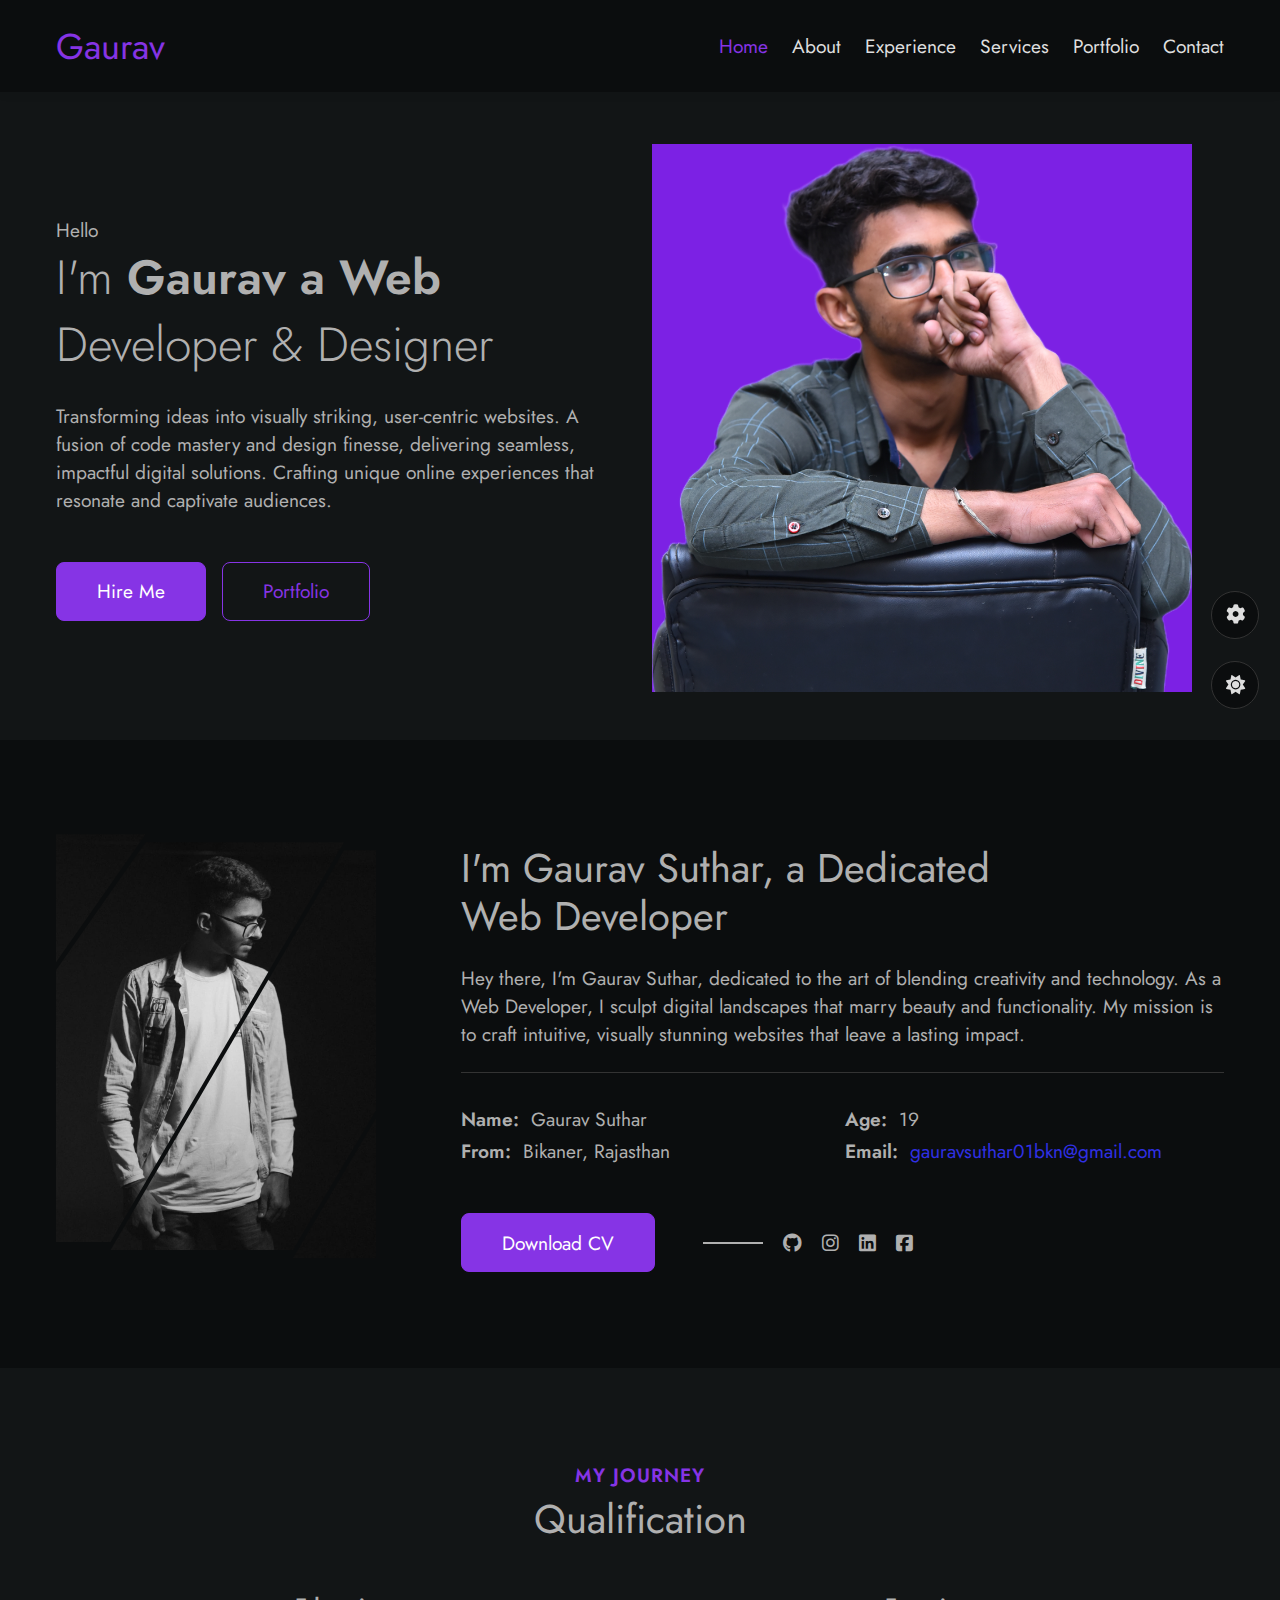
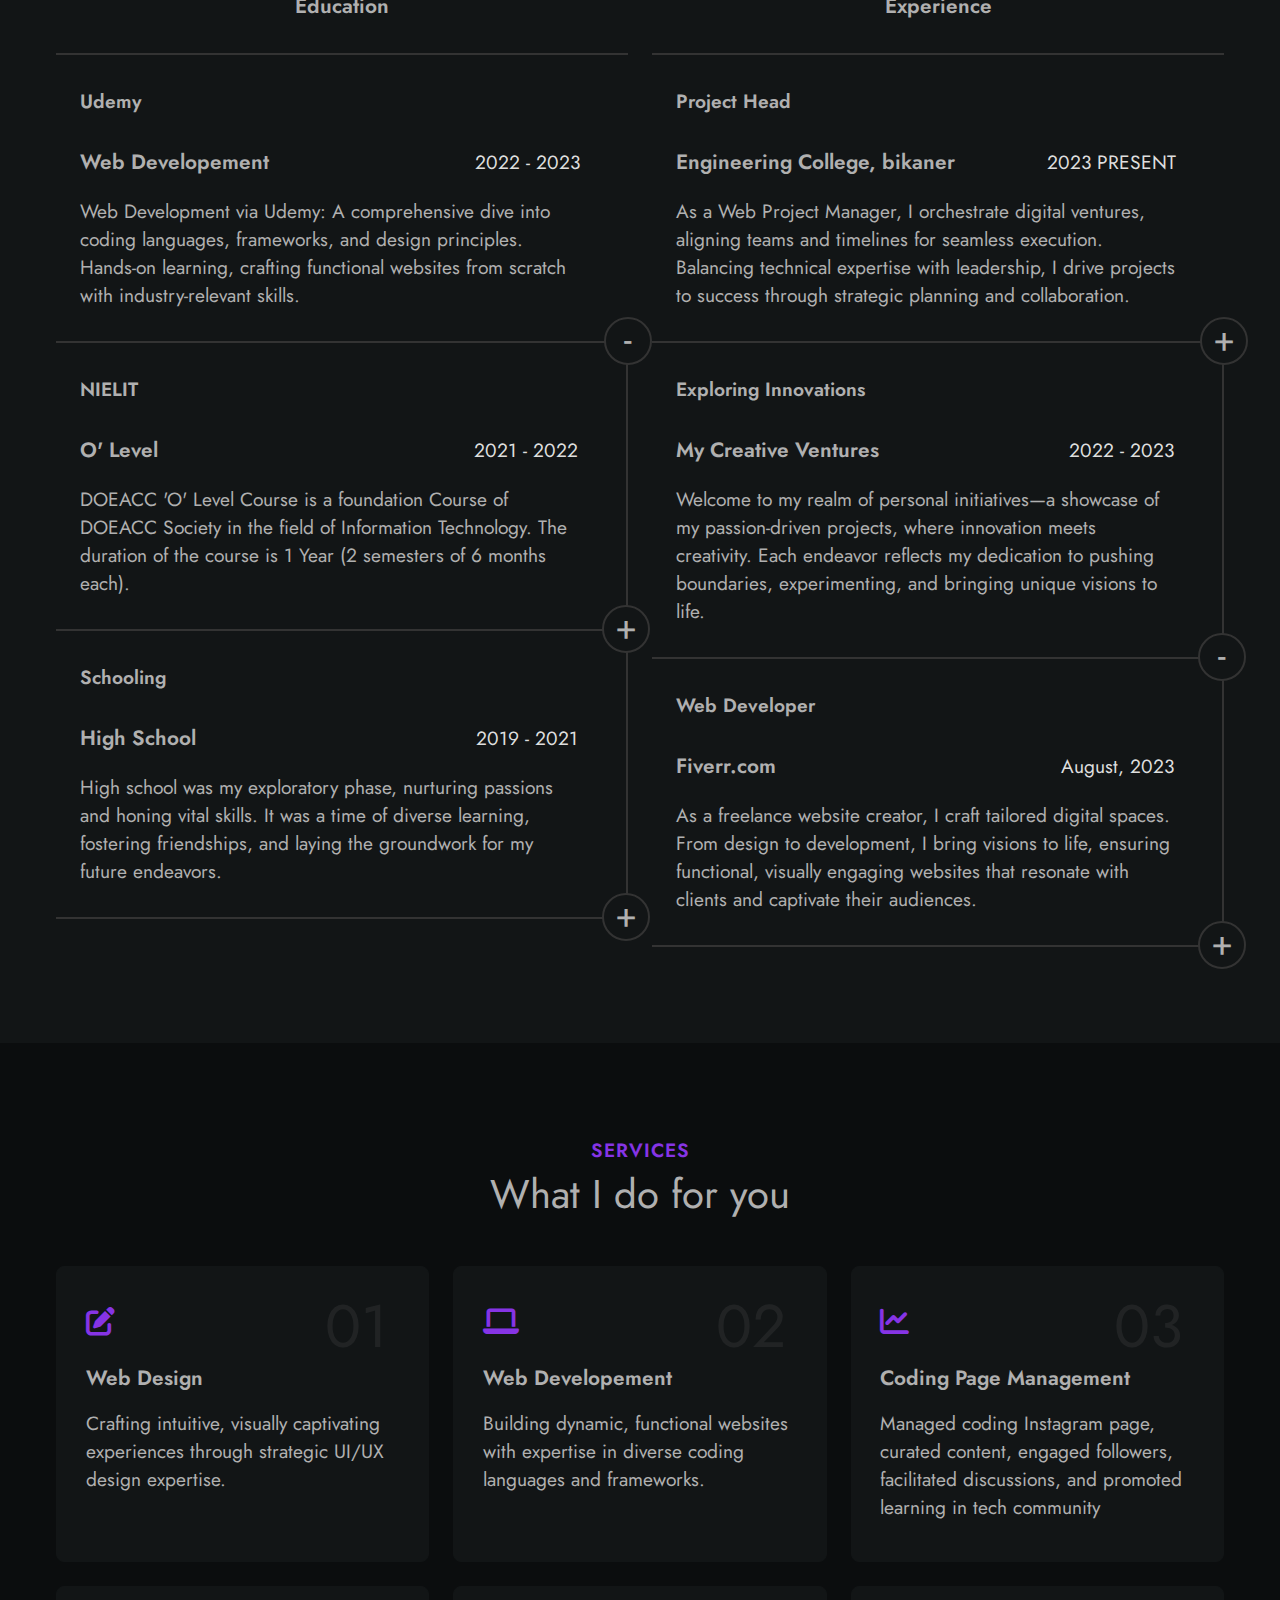
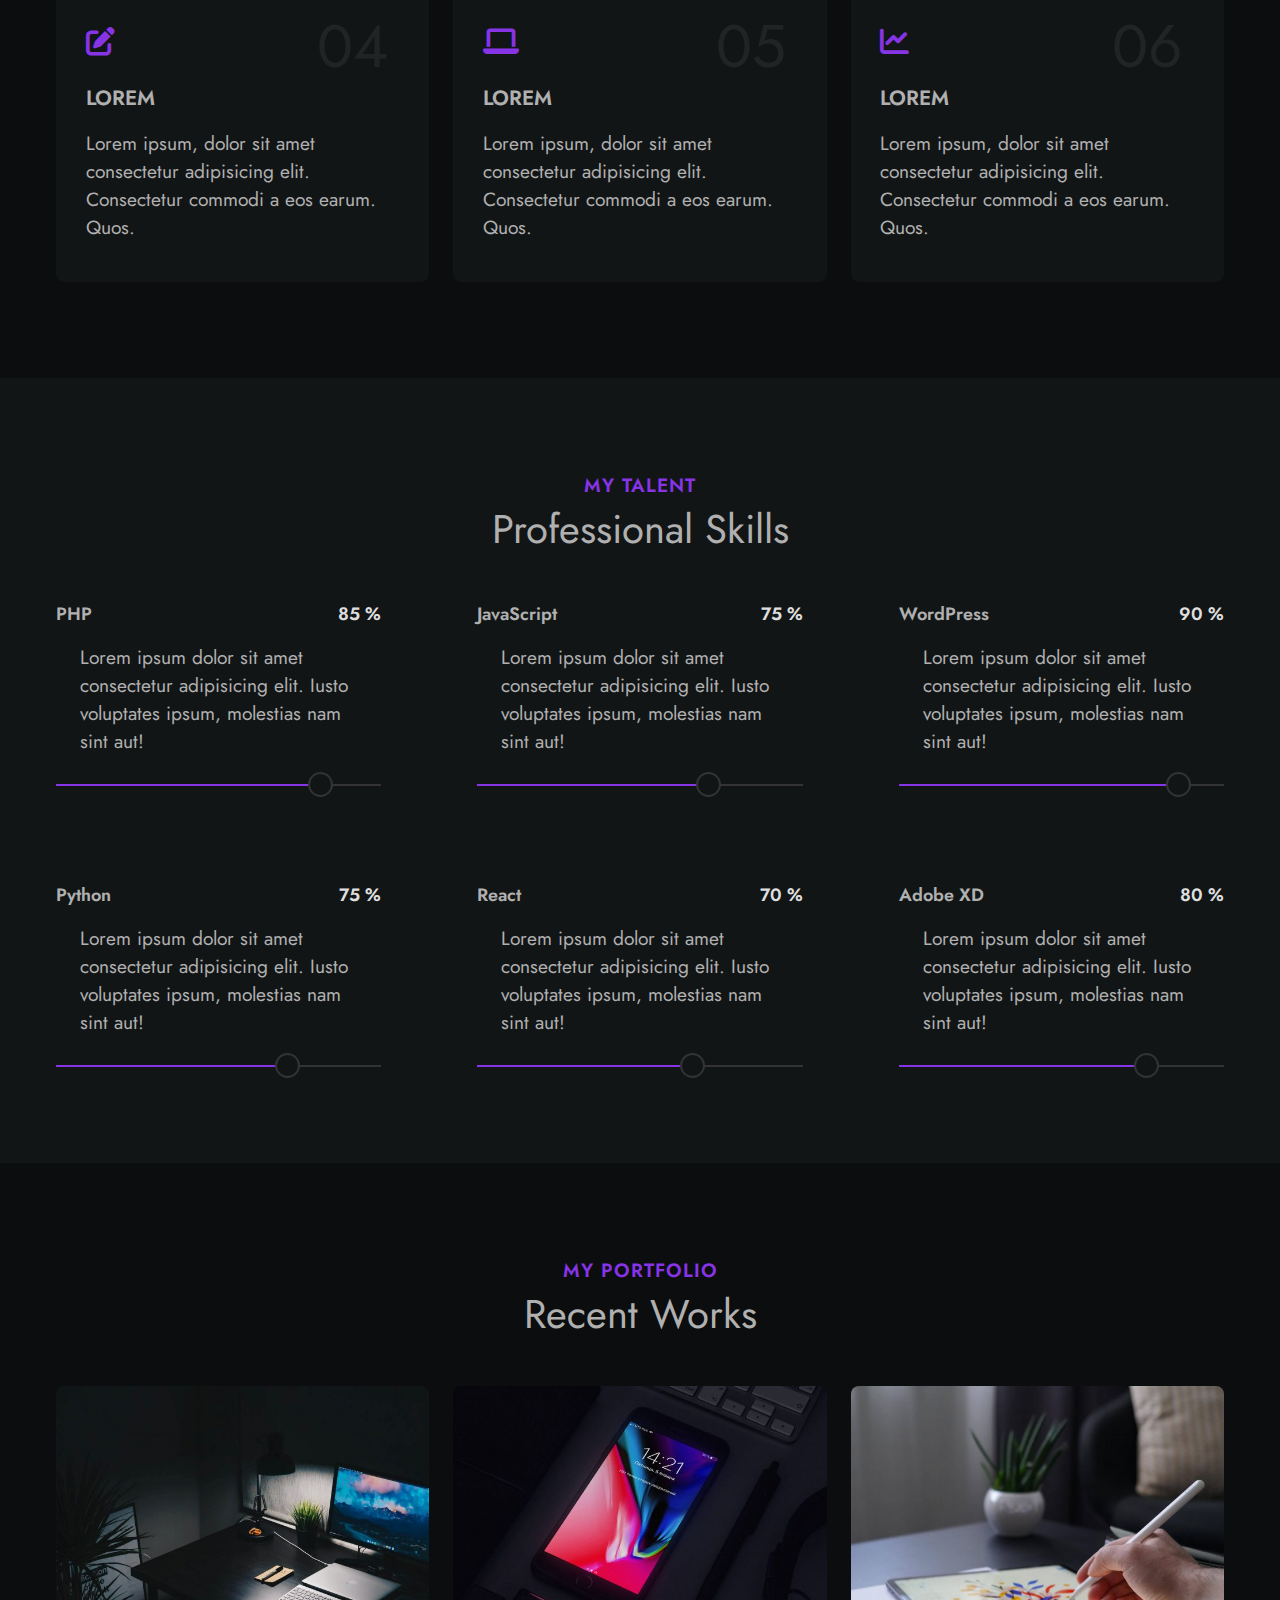
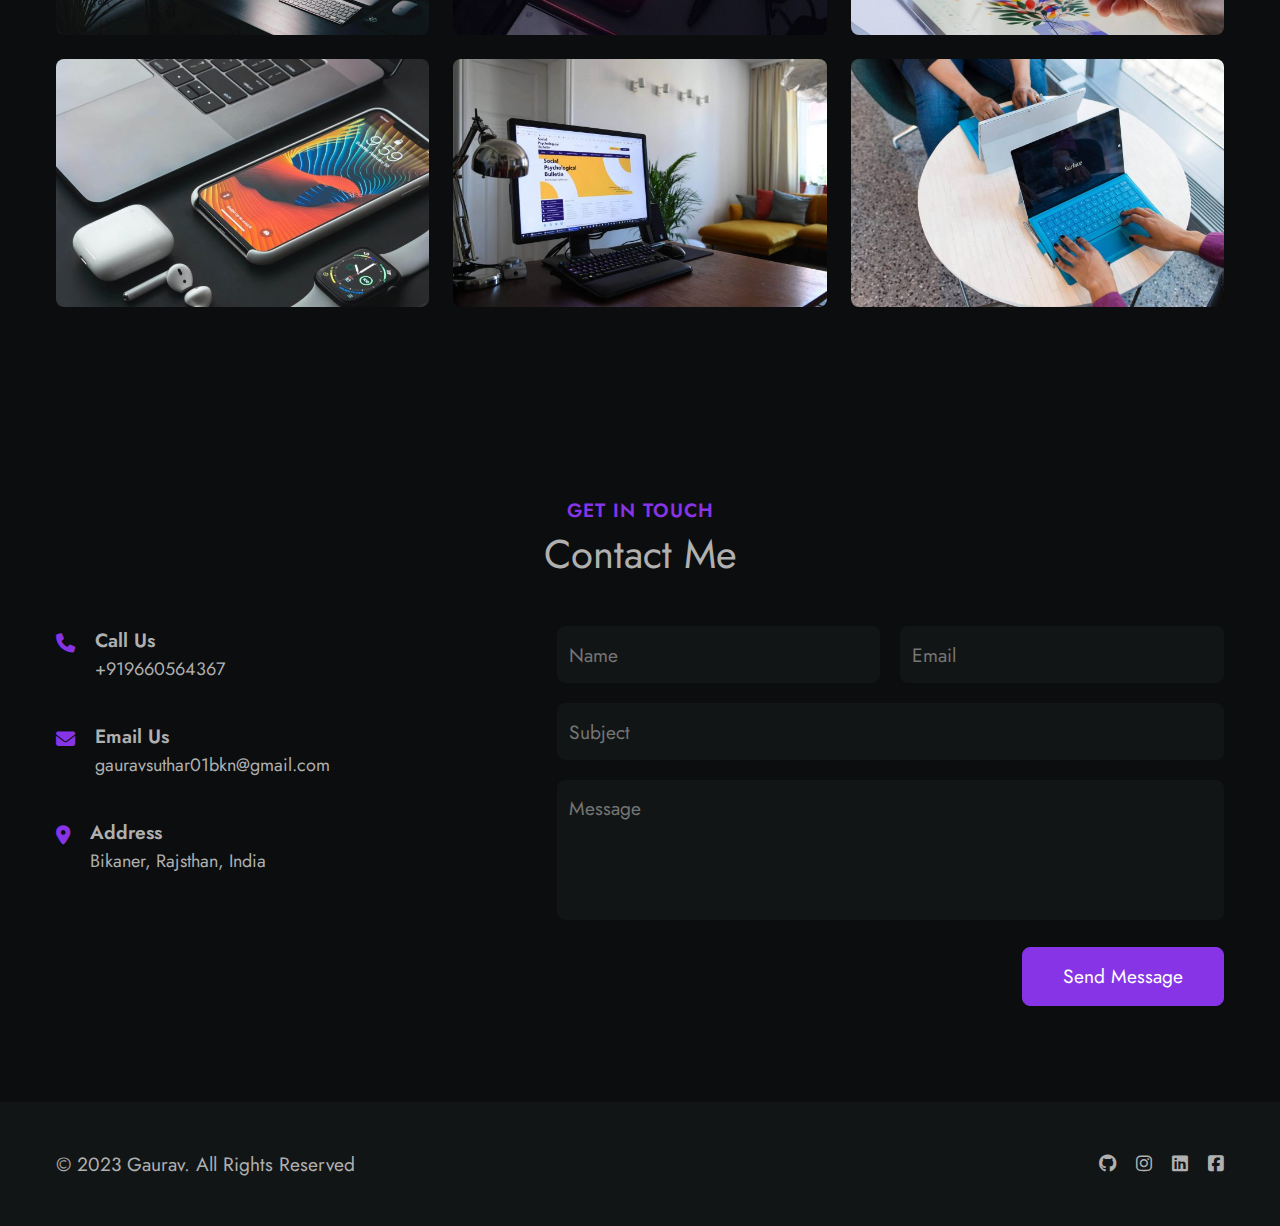
<file: index.html>
<!DOCTYPE html>
<html lang="en">

<head>
    <meta charset="UTF-8">
    <meta http-equiv="X-UA-Compatible" content="IE=edge">
    <meta name="viewport" content="width=device-width, initial-scale=1.0">
    <title>Portfolio</title>

    <!-- FONT AWESOME -->
    <link rel="stylesheet" href="https://cdnjs.cloudflare.com/ajax/libs/font-awesome/6.4.2/css/all.min.css">

    <!-- CSS  -->
    <link rel="stylesheet" href="home.css">
</head>

<body>
    <!-- STYLE SWITCHER -->
    <input type="radio" name="color" id="color-1">
    <input type="radio" name="color" id="color-2">
    <input type="radio" name="color" id="color-3">
    <input type="radio" name="color" id="color-4">
    <input type="radio" name="color" id="color-5">
    <input type="radio" name="color" id="color-6">
    <input type="radio" name="color" id="color-7">
    <input type="radio" name="color" id="color-8">
    <input type="radio" name="color" id="color-9">
    <input type="radio" name="color" id="color-10">
    <input type="checkbox" id="toggler">
    <input type="checkbox" id="day-night">


    <div class="style__switcher">
        <label for="toggler" class="style__switcher-toggler">
            <i class="fa-solid fa-gear fa-spin"></i>
        </label>

        <label for="day-night" class="style__switcher-theme">
            <i class="fa-solid fa-sun"></i>
            <i class="fa-solid fa-moon"></i>
        </label>

        <h3 class="style__switcher-title">Theme Color</h3>

        <div class="style__switcher-colors">
            <label for="color-1" class="color-1 color"></label>
            <label for="color-2" class="color-2 color"></label>
            <label for="color-3" class="color-3 color"></label>
            <label for="color-4" class="color-4 color"></label>
            <label for="color-5" class="color-5 color"></label>
            <label for="color-6" class="color-6 color"></label>
            <label for="color-7" class="color-7 color"></label>
            <label for="color-8" class="color-8 color"></label>
            <label for="color-9" class="color-9 color"></label>
            <label for="color-10" class="color-10 color"></label>
        </div>
    </div>

    <!-- HEADER  -->
    <div class="header">
        <nav class="nav container">
            <a href="index.html" class="nav__logo">Gaurav</a>

            <input type="checkbox" id="nav-toggler">

            <label for="nav-toggler" class="nav__toggle">
                <i class="fa-solid fa-bars"></i>
            </label>

            <ul class="nav__list">
                <li class="nav__item">
                    <a href="#home" class="nav__link active-link">Home</a>
                </li>

                <li class="nav__item">
                    <a href="#about" class="nav__link">About</a>
                </li>

                <li class="nav__item">
                    <a href="#qualification" class="nav__link">Experience</a>
                </li>

                <li class="nav__item">
                    <a href="#services" class="nav__link">Services</a>
                </li>

                <li class="nav__item">
                    <a href="#works" class="nav__link">Portfolio</a>
                </li>

                <li class="nav__item">
                    <a href="#contact" class="nav__link">Contact</a>
                </li>
            </ul>


        </nav>
    </div>


    <!-- MAIN  -->

    <main class="main">
        <!-- HOME  -->
        <section class="home" id="home">
            <div class="home__container container grid">
                <div class="home__content">
                    <span class="home__small">Hello</span>
                    <h1 class="home__title"> <span>I'm</span> Gaurav a Web <br/> <span>Developer & Designer</span></h1>

                    <p class="home__description">
                        Transforming ideas into visually striking, user-centric websites. A fusion of code mastery and design finesse, delivering seamless, impactful digital solutions. Crafting unique online experiences that resonate and captivate audiences.
                    </p>

                    <div class="home__btns">
                        <a href="#contact" class="btn">Hire Me</a>
                        <a href="#portfolio" class="btn btn--transparent">Portfolio</a>
                    </div>
                </div>

                <div class="home__img-wrapper">
                    <img src="./images/my5.png" alt="" class="home__img">
                </div>
            </div>
        </section>

        <!-- ABOUT  -->
        <section class="about section" id="about">
            <div class="about__container container grid">
                <div class="about__img-wrapper">
                    <img src="./images/about-img.jpg" alt="" class="about__img">
                    <img src="./images/about-img.jpg" alt="" class="about__img">
                    <img src="./images/about-img.jpg" alt="" class="about__img">
                    <img src="./images/about-img.jpg" alt="" class="about__img">
                </div>

                <div class="about__content" data-title="Services">
                    <h2 class="section__title">I'm Gaurav Suthar, a Dedicated<br/> Web Developer</h2>

                    <p class="about__description">Hey there, I'm Gaurav Suthar, dedicated to the art of blending creativity and technology. As a Web Developer, I sculpt digital landscapes that marry beauty and functionality. My mission is to craft intuitive, visually stunning websites that leave a lasting impact.</p>

                    <ul class="about__data grid">
                        <li class="data__item">
                            <h3 class="data__title">Name: </h3>
                            <span class="data__descrition">Gaurav Suthar</span>
                        </li>

                        <li class="data__item">
                            <h3 class="data__title">Age: </h3>
                            <span class="data__descrition">19</span>
                        </li>

                        <li class="data__item">
                            <h3 class="data__title">From: </h3>
                            <span class="data__descrition">Bikaner, Rajasthan</span>
                        </li>

                        <li class="data__item">
                            <h3 class="data__title">Email: </h3>
                            <span class="data__descrition about__link"><a target="_blank" href="https://mail.google.com/mail/u/0/#inbox?compose=CllgCJTNHzRShGzgbbrTRTcCNDzbNnSZfTbKbVktLHjdWLvrVpxDKDSzZfjkcNqjcjlTWxpxJNq">gauravsuthar01bkn@gmail.com</a></span>
                        </li>
                    </ul>

                    <div class="about__button">
                        <a href="Gaurav's Resume.pdf" download="Gaurav's Resume.pdf" class="btn">Download CV</a>

                        <div class="about__social-links">
                            <a href="https://github.com/Gauravsuthar001" target="_blank" class="about__social-link"><i class="fa-brands fa-github"></i></a>
                            <a href="https://www.instagram.com/gauravsuthar001/#" target="_blank" class="about__social-link"><i class="fa-brands fa-instagram"></i></a>
                            <a href="https://www.linkedin.com/in/gaurav-suthar-53936825a/" target="_blank" class="about__social-link"><i class="fa-brands fa-linkedin"></i></a>
                            <a href="" class="about__social-link"><i class="fa-brands fa-square-facebook"></i></a>
                        </div>
                    </div>
                </div>
            </div>
        </section>

        <!-- QUALIFICATION  -->
        <section class="qualification section" id="qualification">
            <h2 class="section__title title-center" data-title="My Journey">
                Qualification
            </h2>

            <div class="resume__container container grid">
                <div class="resume__group">
                    <h3 class="resume__heading">Education</h3>
                    <div class="resume__items">

                        <div class="resume__item">
                            <div class="resume__header">
                                <h3 class="resume__subtitle">Udemy</h3>
                                <span class="resume__icon">-</span>
                            </div>

                            <div class="resume__content">
                                <div class="resume__date-title">
                                    <h3 class="resume__title">Web Developement</h3>
                                    <span class="resume__date">2022 - 2023</span>
                                </div>

                                <p class="resume__description">
                                    Web Development via Udemy: A comprehensive dive into coding languages, frameworks, and design principles. Hands-on learning, crafting functional websites from scratch with industry-relevant skills.
                                </p>
                            </div>
                        </div>

                        <div class="resume__item">
                            <div class="resume__header">
                                <h3 class="resume__subtitle">NIELIT</h3>
                                <span class="resume__icon">+</span>
                            </div>

                            <div class="resume__content">
                                <div class="resume__date-title">
                                    <h3 class="resume__title">O' Level</h3>
                                    <span class="resume__date">2021 - 2022</span>
                                </div>

                                <p class="resume__description">
                                    DOEACC 'O' Level Course is a foundation Course of DOEACC Society in the field of Information Technology. The duration of the course is 1 Year (2 semesters of 6 months each).
                                </p>
                            </div>
                        </div>

                        <div class="resume__item">
                            <div class="resume__header">
                                <h3 class="resume__subtitle">Schooling</h3>
                                <span class="resume__icon">+</span>
                            </div>

                            <div class="resume__content">
                                <div class="resume__date-title">
                                    <h3 class="resume__title">High School</h3>
                                    <span class="resume__date">2019 - 2021</span>
                                </div>

                                <p class="resume__description">
                                    High school was my exploratory phase, nurturing passions and honing vital skills. It was a time of diverse learning, fostering friendships, and laying the groundwork for my future endeavors.
                                </p>
                            </div>
                        </div>
                    </div>
                </div>

                <div class="resume__group">
                    <h3 class="resume__heading">Experience</h3>
                    <div class="resume__items">
                        <div class="resume__item">
                            <div class="resume__header">
                                <h3 class="resume__subtitle">Project Head</h3>
                                <span class="resume__icon">+</span>
                            </div>

                            <div class="resume__content">
                                <div class="resume__date-title">
                                    <h3 class="resume__title">Engineering College, bikaner</h3>
                                    <span class="resume__date">2023 PRESENT</span>
                                </div>

                                <p class="resume__description">
                                    As a Web Project Manager, I orchestrate digital ventures, aligning teams and timelines for seamless execution. Balancing technical expertise with leadership, I drive projects to success through strategic planning and collaboration.
                                </p>
                            </div>
                        </div>

                        <div class="resume__item">
                            <div class="resume__header">
                                <h3 class="resume__subtitle">Exploring Innovations</h3>
                                <span class="resume__icon">-</span>
                            </div>

                            <div class="resume__content">
                                <div class="resume__date-title">
                                    <h3 class="resume__title">My Creative Ventures</h3>
                                    <span class="resume__date">2022 - 2023</span>
                                </div>

                                <p class="resume__description">
                                    Welcome to my realm of personal initiatives—a showcase of my passion-driven projects, where innovation meets creativity. Each endeavor reflects my dedication to pushing boundaries, experimenting, and bringing unique visions to life.
                                </p>
                            </div>
                        </div>

                        <div class="resume__item">
                            <div class="resume__header">
                                <h3 class="resume__subtitle">Web Developer</h3>
                                <span class="resume__icon">+</span>
                            </div>

                            <div class="resume__content">
                                <div class="resume__date-title">
                                    <h3 class="resume__title">Fiverr.com</h3>
                                    <span class="resume__date">August, 2023</span>
                                </div>

                                <p class="resume__description">
                                    As a freelance website creator, I craft tailored digital spaces. From design to development, I bring visions to life, ensuring functional, visually engaging websites that resonate with clients and captivate their audiences.
                                </p>
                            </div>
                        </div>
                    </div>
                </div>


            </div>
        </section>

        <!-- SERVICES  -->
        <section class="services section" id="services">
            <h2 class="section__title title-center" data-title="Services">
                What I do for you
            </h2>

            <div class="services__container container grid">
                <div class="services__item">
                    <i class="fa-solid fa-pen-to-square services__icon"></i>

                    <h3 class="services__title">Web Design</h3>
                    <p class="services__description">
                        Crafting intuitive, visually captivating experiences through strategic UI/UX design expertise.
                    </p>

                    <span class="services__no">01</span>
                </div>

                <div class="services__item">
                    <i class="fa-solid fa-laptop services__icon"></i>

                    <h3 class="services__title">Web Developement</h3>
                    <p class="services__description">
                        Building dynamic, functional websites with expertise in diverse coding languages and frameworks.
                    </p>

                    <span class="services__no">02</span>
                </div>

                <div class="services__item">
                    <i class="fa-solid fa-chart-line services__icon"></i>

                    <h3 class="services__title">Coding Page Management</h3>
                    <p class="services__description">
                        Managed coding Instagram page, curated content, engaged followers, facilitated discussions, and promoted learning in tech community
                    </p>

                    <span class="services__no">03</span>
                </div>

                <div class="services__item">
                    <i class="fa-solid fa-pen-to-square services__icon"></i>

                    <h3 class="services__title">LOREM</h3>
                    <p class="services__description">
                        Lorem ipsum, dolor sit amet consectetur adipisicing elit. Consectetur commodi a eos earum. Quos.
                    </p>

                    <span class="services__no">04</span>
                </div>

                <div class="services__item">
                    <i class="fa-solid fa-laptop services__icon"></i>

                    <h3 class="services__title">LOREM</h3>
                    <p class="services__description">
                        Lorem ipsum, dolor sit amet consectetur adipisicing elit. Consectetur commodi a eos earum. Quos.

                    </p>

                    <span class="services__no">05</span>
                </div>

                <div class="services__item">
                    <i class="fa-solid fa-chart-line services__icon"></i>

                    <h3 class="services__title">LOREM</h3>
                    <p class="services__description">
                        Lorem ipsum, dolor sit amet consectetur adipisicing elit. Consectetur commodi a eos earum. Quos.

                    </p>

                    <span class="services__no">06</span>
                </div>
            </div>
        </section>

        <!-- SKILLS  -->
        <section class="skills section" id="skills">
            <h2 class="section__title title-center" data-title="My Talent">
                Professional Skills
            </h2>

            <div class="skills__container container grid">
                <div class="skills__item">
                    <div class="skills__titles">
                        <h3 class="skills__name">PHP</h3>
                        <span class="skills__no">85 %</span>
                    </div>

                    <p class="skills__description">Lorem ipsum dolor sit amet consectetur adipisicing elit. Iusto voluptates ipsum, molestias nam sint aut!</p>

                    <div class="skills__bar">
                        <div class="skills__percentage" style="width: 85%">
                            <span></span>
                        </div>
                    </div>
                </div>

                <div class="skills__item">
                    <div class="skills__titles">
                        <h3 class="skills__name">JavaScript</h3>
                        <span class="skills__no">75 %</span>
                    </div>

                    <p class="skills__description">Lorem ipsum dolor sit amet consectetur adipisicing elit. Iusto voluptates ipsum, molestias nam sint aut!</p>

                    <div class="skills__bar">
                        <div class="skills__percentage" style="width: 75%">
                            <span></span>
                        </div>
                    </div>
                </div>

                <div class="skills__item">
                    <div class="skills__titles">
                        <h3 class="skills__name">WordPress</h3>
                        <span class="skills__no">90 %</span>
                    </div>

                    <p class="skills__description">Lorem ipsum dolor sit amet consectetur adipisicing elit. Iusto voluptates ipsum, molestias nam sint aut!</p>

                    <div class="skills__bar">
                        <div class="skills__percentage" style="width: 90%">
                            <span></span>
                        </div>
                    </div>
                </div>

                <div class="skills__item">
                    <div class="skills__titles">
                        <h3 class="skills__name">Python</h3>
                        <span class="skills__no">75 %</span>
                    </div>

                    <p class="skills__description">Lorem ipsum dolor sit amet consectetur adipisicing elit. Iusto voluptates ipsum, molestias nam sint aut!</p>

                    <div class="skills__bar">
                        <div class="skills__percentage" style="width: 75%">
                            <span></span>
                        </div>
                    </div>
                </div>

                <div class="skills__item">
                    <div class="skills__titles">
                        <h3 class="skills__name">React</h3>
                        <span class="skills__no">70 %</span>
                    </div>

                    <p class="skills__description">Lorem ipsum dolor sit amet consectetur adipisicing elit. Iusto voluptates ipsum, molestias nam sint aut!</p>

                    <div class="skills__bar">
                        <div class="skills__percentage" style="width: 70%">
                            <span></span>
                        </div>
                    </div>
                </div>

                <div class="skills__item">
                    <div class="skills__titles">
                        <h3 class="skills__name">Adobe XD</h3>
                        <span class="skills__no">80 %</span>
                    </div>

                    <p class="skills__description">Lorem ipsum dolor sit amet consectetur adipisicing elit. Iusto voluptates ipsum, molestias nam sint aut!</p>

                    <div class="skills__bar">
                        <div class="skills__percentage" style="width: 80%">
                            <span></span>
                        </div>
                    </div>
                </div>
            </div>
        </section>

        <!-- PORTFOLIO  -->
        <section class="works section" id="works">
            <h2 class="section__title title-center" data-title="My Portfolio">
                Recent Works
            </h2>

            <div class="work__container container grid">
                <div class="work__card">
                    <img src="./images/project-img-1.jpg" alt="" class="work__img">

                    <div class="work__detailes">
                        <h3 class="work__title">Project</h3>
                        <span class="work__description">Uploading Soon</span>
                    </div>
                </div>

                <div class="work__card">
                    <img src="./images/project-img-2.jpg" alt="" class="work__img">

                    <div class="work__detailes">
                        <h3 class="work__title">Project</h3>
                        <span class="work__description">Uploading Soon</span>
                    </div>
                </div>

                <div class="work__card">
                    <img src="./images/project-img-3.jpg" alt="" class="work__img">

                    <div class="work__detailes">
                        <h3 class="work__title">Project</h3>
                        <span class="work__description">Uploading Soon</span>
                    </div>
                </div>

                <div class="work__card">
                    <img src="./images/project-img-4.jpg" alt="" class="work__img">

                    <div class="work__detailes">
                        <h3 class="work__title">Project</h3>
                        <span class="work__description">Uploading Soon</span>
                    </div>
                </div>

                <div class="work__card">
                    <img src="./images/project-img-5.jpg" alt="" class="work__img">

                    <div class="work__detailes">
                        <h3 class="work__title">Project</h3>
                        <span class="work__description">Uploading Soon</span>
                    </div>
                </div>

                <div class="work__card">
                    <img src="./images/project-img-6.jpg" alt="" class="work__img">

                    <div class="work__detailes">
                        <h3 class="work__title">Project</h3>
                        <span class="work__description">Uploading Soon</span>
                    </div>
                </div>

            </div>
        </section>


        <!-- TESTIMONIALS -->
        <!-- <section class="testimonials section">
            <h2 class="section__title title-center" data-title="Testimonials">
                What My Clients Says
            </h2>

            <div class="testimonials__container container grid">
                <div class="testimonials__item">
                    <p class="testimonials__description">
                        Lorem ipsum dolor sit amet consectetur adipisicing elit. Esse pariatur, odio iusto a reiciendis 
                        similique repudiandae, laboriosam aperiam quia nisi impedit nulla ex placeat numquam expedita amet, dolor officiis dicta?
                    </p>

                    <div class="testimonials__data">
                        <img src="./images/testimonial-1.jpg" alt="" class="testimonials__img">
                        
                        <div>
                            <h3 class="testimonials__name">John Williomsan</h3>
                            <span class="testimonials__identity">Seattle, Washington</span>
                        </div>
                    </div>
                </div>

                <div class="testimonials__item">
                    <p class="testimonials__description">
                        Lorem ipsum dolor sit amet consectetur adipisicing elit. Esse pariatur, odio iusto a reiciendis 
                        similique repudiandae, laboriosam aperiam quia nisi impedit nulla ex placeat numquam expedita amet, dolor officiis dicta?
                    </p>

                    <div class="testimonials__data">
                        <img src="./images/testimonial-2.jpg" alt="" class="testimonials__img">
                        
                        <div>
                            <h3 class="testimonials__name">John Williomsan</h3>
                            <span class="testimonials__identity">Seattle, Washington</span>
                        </div>
                    </div>
                </div>
            </div>
        </section> -->

        <!-- CONTACT  -->
        <section class="contact section" id="contact">
            <h2 class="section__title title-center" data-title="Get in Touch">
                Contact Me
            </h2>


            <div class="contact__container container grid">
                <div class="contact__details">
                    <div class="contact__item">
                        <i class="fa-solid fa-phone contact__icon"></i>

                        <div>
                            <h3 class="contact__title">Call Us</h3>
                            <span class="contact__data">+919660564367</span>
                        </div>
                    </div>

                    <div class="contact__item">
                        <i class="fa-solid fa-envelope contact__icon"></i>

                        <div>
                            <h3 class="contact__title">Email Us</h3>
                            <span class="contact__data">gauravsuthar01bkn@gmail.com</span>
                        </div>
                    </div>

                    <div class="contact__item">
                        <i class="fa-solid fa-location-dot contact__icon"></i>

                        <div>
                            <h3 class="contact__title">Address</h3>
                            <span class="contact__data">Bikaner, Rajsthan, India</span>
                        </div>
                    </div>
                </div>

                <form class="contact__form" action="">
                    <div class="form__group">
                        <div class="form__input">
                            <input type="text" placeholder="Name" class="input__control">
                        </div>

                        <div class="form__input">
                            <input type="email" placeholder="Email" class="input__control">
                        </div>
                    </div>

                    <div class="form__input">
                        <input type="text" placeholder="Subject" class="input__control">
                    </div>

                    <div class="form__input">
                        <textarea name="" id="" cols="30" rows="10" placeholder="Message" class="input__control textarea"></textarea>
                    </div>

                    <button class="btn contact__btn">Send Message</button>
                </form>
            </div>

        </section>
    </main>
    <footer class="footer">
                    <div class="footer__container container">
                        <p class="footer__copyright">&copy; 2023 Gaurav. All Rights Reserved</p>
    
                        <div class="footer__social-links">
                            <a href="https://github.com/Gauravsuthar001" target="_blank" class="footer__social-link"><i class="fa-brands fa-github"></i></a>
                            <a href="https://www.instagram.com/gauravsuthar001/#" target="_blank" class="footer__social-link"><i class="fa-brands fa-instagram"></i></a>
                            <a href="https://www.linkedin.com/in/gaurav-suthar-53936825a/" target="_blank" class="footer__social-link"><i class="fa-brands fa-linkedin"></i></a>
                            <a href="" class="footer__social-link"><i class="fa-brands fa-square-facebook"></i></a>
                        </div>
                    </div>
    </footer>
</body>

</html>
</file>
<file: home.css>
/* GOOGLE FONTS  */
@import url('https://fonts.googleapis.com/css2?family=Jost:wght@300;400;600&family=Roboto&display=swap');

/* VARIABLES CSS  */
:root {
    --header-height: 3.5rem;

    --first-color: hsl(268, 77%, 55%);
    --first-color-dark: hsl(268, 78%, 51%);
    --first-color-light: hsl(268, 100%, 83%);
    --title-color: hsl(0, 0%, 87%);
    --text-color: hsl(0, 0%, 69%);
    --body-color: hsl(200, 12%, 5%);
    --container-color: hsl(200, 10%, 8%);
    --border-color: hsl(0, 0%, 20%);
    --white: #fff;


    /* fonts  */

    --body-font: 'Jost', sans-serif;
    --big-font-size: 3rem;
    --h1-font-size: 2.5rem;
    --h2-font-size: 2.25rem;
    --h3-font-size: 1.3rem;
    --larger-font-size: 1.2rem;
    --large-font-size: 1.125rem;

    --weight-300: 300;
    --weight-400: 400;
    --weight-600: 600;


}

/* DARK THEME  */
#day-night:checked ~ * {
    --title-color: hsl(247, 27%, 31%);
    --text-color: hsl(0, 0%, 41%);
    --body-color: hsl(0, 0%, 100%);
    --container-color: hsl(266, 78%, 98%);
    --border-color: hsl(0, 0%, 87%);
}
/* BASE  */
* {
    margin: 0;
    padding: 0;
    box-sizing: border-box;
}
html{
    scroll-behavior: smooth;
     user-select: none;
}

input,
textarea,
button,
body {
    font-family: var(--body-font);
    font-size: var(--larger-font-size);
}

main {
    background-color: var(--body-color);
    color: var(--text-color);
}

input,
textarea,
button {
    outline: none;
    border: none;
    background-color: transparent;
}

h1,
h2,
h3 {
    color: var(--text-color);
    font-weight: var(--weight-600);
}

ul {
    list-style: none;
}

a {
    text-decoration: none;
}

img {
    max-width: 100%;
}

/* REUSABLE CSS CLASSES  */
.container {
    max-width: 1200px;
    margin-inline: auto;
    padding-inline: 1rem;
}

.grid {
    display: grid;
    gap: 1.5rem;
}

.section{
    padding-block:6rem;
}

.section__title{
    font-size: var(--h1-font-size);
    font-weight: var(--weight-400);
    line-height: 1.2;
    margin-bottom: 1.5rem;
}

.section__title::before{
    content: attr(data-title);
    display: block;
    color: var(--first-color);
    font-size: var(--larger-font-size);
    font-weight: var(--weight-600);
    text-transform: uppercase;
    letter-spacing: 1px;
    margin-bottom: .5rem;

}

.title-center{
    text-align: center;
    margin-bottom: 3rem;
}

/* STYLES  */

input[type='radio'],
input[type="checkbox"]{
    display: none;
}

.style__switcher{
    position: fixed;
    right: 0;
    bottom: 20%;
    padding: 1rem;
    width: 220px;
    border: 1px solid var(--border-color);
    background-color: var(--container-color);
    border-radius: 0.5rem;
    z-index: 1000;
    transform: translateX(100%);
    transition: all .3s ease;
}

#toggler:checked ~ .style__switcher{
    transform: translateX(0);
}

.style__switcher-toggler,.style__switcher-theme{
    position: absolute;
    right: 110%;
    color: var(--title-color);
    background-color: var(--body-color);
    border: 1px solid var(--border-color);
    height: 48px;
    width: 48px;
    border-radius: 50%;
    cursor: pointer;
    display: grid;
    place-items: center;
    transition: all 0.3s ease;
}

.style__switcher-toggler{
    top: 7%;
}

.style__switcher-theme{
    bottom: 7%;
}

.style__switcher-theme .fa-moon{
    display: none;
}

#day-night:checked ~ * .fa-sun{
    display: none;
}

#day-night:checked ~ * .fa-moon{
    display: block;
}

.style__switcher-colors{
    display: grid;
    grid-template-columns: repeat(5,1fr);
    gap: 0.5rem;
}

.style__switcher-title{
    font-size: var(--large-font-size);
    margin-bottom: 0.75rem;
}

.style__switcher-colors .color{
    height: 30px;
    width: 30px;
    border-radius: 50%;
}

.color-1{
    background-color: hsl(252, 35%, 51%);
}

.color-2{
    background-color: hsl(351, 85%, 51%);
}

.color-3{
    background-color: hsl(271, 76%, 53%);
}

.color-4{
    background-color: hsl(225, 73%, 57%);
}

.color-5{
    background-color: hsl(43, 35%, 51%);
}

.color-6{
    background-color: hsl(339, 81%, 66%);
}

.color-7{
    background-color: hsl(80, 61%, 50%);
}

.color-8{
    background-color: hsl(19, 96%, 52%);
}

.color-9{
    background-color: hsl(88, 65%, 43%);
}

.color-10{
    background-color: hsl(42, 100%, 50%);
}

#color-1:checked ~ * {
    --first-color: hsl(252, 35%, 51%);
    --first-color-dark: hsl(252, 25%, 51%);
    --first-color-light: hsl(252, 100%, 83%);
}

#color-2:checked ~ * {
    --first-color: hsl(351, 85%, 51%);
    --first-color-dark: hsl(351, 75%, 51%);
    --first-color-light: hsl(351, 100%, 83%);
}

#color-3:checked ~ * {
    --first-color: hsl(271, 76%, 53%);
    --first-color-dark: hsl(271, 60%, 57%);
    --first-color-light: hsl(271, 100%, 83%);
}

#color-4:checked ~ * {
    --first-color: hsl(225, 73%, 57%);
    --first-color-dark: hsl(225, 63%, 57%);
    --first-color-light: hsl(225, 100%, 83%);
}

#color-5:checked ~ * {
    --first-color: hsl(43, 74%, 49%);
    --first-color-dark: hsl(43, 64%, 49%);
    --first-color-light: hsl(43, 100%, 83%);
}

#color-6:checked ~ * {
    --first-color: hsl(339, 81%, 66%);
    --first-color-dark: hsl(339, 71%, 66%);
    --first-color-light: hsl(339, 100%, 83%);
}

#color-7:checked ~ * {
    --first-color: hsl(80, 61%, 50%);
    --first-color-dark: hsl(80, 51%, 50%);
    --first-color-light: hsl(80, 100%, 83%);
}

#color-8:checked ~ * {
    --first-color: hsl(19, 96%, 52%);
    --first-color-dark: hsl(19, 86%, 52%);
    --first-color-light: hsl(19, 100%, 83%);
}

#color-8:checked ~ * {
    --first-color: hsl(19, 96%, 52%);
    --first-color-dark: hsl(19, 86%, 52%);
    --first-color-light: hsl(19, 100%, 83%);
}

#color-9:checked ~ * {
    --first-color: hsl(88, 65%, 43%);
    --first-color-dark: hsl(88, 55%, 43%);
    --first-color-light: hsl(88, 100%, 83%);
}

#color-10:checked ~ * {
    --first-color: hsl(42, 100%, 50%);
    --first-color-dark: hsl(42, 85%, 50%);
    --first-color-light: hsl(42, 100%, 83%);
}
/* HEADER AND NAV  */

.header {
    position: fixed;
    top: 0;
    left: 0;
    width: 100%;
    background-color: var(--body-color);
    box-shadow: 0 3px 9px hsla(0, 0%, 0%, 0.05);
    z-index: 100;
}

.nav,
.nav__list {
    display: flex;
}

.nav {
    height: calc(var(--header-height) + 2.25rem);
    background-color: var(--body-color);
    justify-content: space-between;
    align-items: center;
}

.nav__logo {
    color: var(--first-color);
    font-size: var(--h2-font-size);
}

.nav__list {
    column-gap: 1.5rem;
}

.nav__link {
    color: var(--title-color);
    transition: all 0.3s ease;
}

.nav__toggle{
    display: none;
}

/* ACTIVE LINKS  */

.active-link,
.nav__link:hover {
    color: var(--first-color);
}

/* HOME  */

.home {
    background-color: var(--container-color);
    padding-block: 9rem 3rem;
}

.home__container {
    grid-template-columns: repeat(2, 1fr);
    align-items: center;
}

.home_-small {
    font-size: var(--larger-font-size);
    font-weight: var(--weight-600);
    letter-spacing: 1px;
}

.home__title {
    font-size: var(--big-font-size);
    line-height: 1.4;
}

.home__title span {
    font-weight: var(--weight-300);
}

.home__description{
    margin-block: 1.5rem 3rem;
}

.home__btns{
    display: flex;
    column-gap: 1rem ;
}

.home__img-wrapper{
    margin-inline: auto 2rem;
    position: relative;
}

.home__img-wrapper::before,.home__img-wrapper::after{
    content: '';
    position: absolute;
    inset: 0;
}

.home__img-wrapper::before{
    background-color: var(--first-color-light);
    animation: animate__before 8s ease-in-out infinite;
}
.home__img-wrapper::after{
    background-color: var(--first-color-dark);
}

.home__img-wrapper::after,.home__img{
    animation: animate__after 8s ease-in-out infinite;
}

.home__img{
    z-index: 10;
    position: relative;
    vertical-align: middle;
}

/* HOME ANIMATIONS  */
@keyframes animate__before {
    0%{
        border-radius: 65% 35% 29% 71% / 55% 30% 70% 45%;
    }
    50%{
        border-radius: 21% 79% 50% 50% / 21% 50% 50% 79%;
    }
    100%{
        border-radius: 65% 35% 29% 71% / 55% 30% 70% 45%;
    }
    
}

@keyframes animate__after {
    0%{
        border-radius: 21% 79% 50% 50% / 21% 50% 50% 79%;
    }
    50%{
        border-radius: 65% 35% 29% 71% / 55% 30% 70% 45%;
    }
    100%{
        border-radius: 21% 79% 50% 50% / 21% 50% 50% 79%;
    }
    
}
.btn{
    display: inline-block;
    background-color: var(--first-color);
    border: 1px solid var(--first-color);
    color: var(--white);
    padding: 0.9rem 2.5rem;
    font-size: var(--larger-font-size);
    border-radius: 0.5rem;
    transition: all 0.5s ease;
}

span a{
    color: rgb(48, 48, 228);
}

.btn--transparent{
    background-color: transparent;
    color: var(--first-color);
}

.btn:hover{
    background-color: var(--first-color-dark);
}

.btn--transparent:hover{
    background-color: var(--first-color);
    color: var(--white);
}


/* ABOUT  */

.about__container{
    grid-template-columns: 4fr 8fr;
    align-items: center;
}

.about__img-wrapper{
    position: relative;
    height: 400px;
}

.about__img{
    position: absolute;
    top: 0;
    left: 0;
    height: 100%;
    object-fit: cover;
    transition: all .3s ease;
}

.about__img:nth-child(1){
    clip-path: polygon(0 0, 0 32%, 28% 0);
    transform: translateY(-1.25rem);
}
.about__img:nth-child(2){
    clip-path: polygon(28% 0, 0 32%, 0 100%, 17%  100%,90% 0);
    transform: translateY(-0.75rem);
}
.about__img:nth-child(3){
    clip-path: polygon(100% 0, 100% 65%, 74% 100%, 17% 100%,90% 0 );
    transform: translateY(-0.25rem);
}
.about__img:nth-child(4){
    clip-path: polygon(100% 65%, 74% 100%, 100% 100%);
    transform: translateY(0.25rem);
}

.about__img-wrapper:hover .about__img{
     transform: translateY(0);
}

.about__description{
    border-bottom: 1px solid var(--border-color);
    margin-bottom:2rem ;
    padding-bottom: 1.5rem
}

.about__data{
    grid-template-columns: repeat(2,1fr);
    gap: .25rem;
    margin-bottom: 3rem;
}

.data__item{
    display: flex;
    column-gap: .75rem;
}

.data__title{
    font-size: var(--larger-font-size);
}

.about__link{
    color: hsl(225, 73%, 57%);
}

.about__button,.about__social-links{
    display: flex;
    align-items: center;
}

.about__button{
    column-gap: 3rem;
}

.about__social-links{
    column-gap: 1.25rem;
}

.about__social-links::before{
    content: '';
    background-color: var(--text-color);
    width: 60px;
    height: 2px;
}

.about__social-link{
    color: var(--text-color);
    transition: all .3s ease;
}

.about__social-link:hover{
    color: var(--first-color);
}

.qualification{
    background-color: var(--container-color);
}

.resume__container{
    grid-template-columns: repeat(2,1fr);
}

.resume__heading{
    text-align: center;
    font-size: var(--h3-font-size);
    padding-bottom: 2rem;
}

.resume__heading,.resume__item{
    border-bottom: 2px solid var(--border-color);
}

.resume__item:not(:first-child){
    border-right: 2px solid var(--border-color);
}

.resume__item{
    position: relative;
}

.resume__header{
    padding: 2rem 1.5rem;
}

.resume__subtitle{
    font-size: var(--larger-font-size);
    cursor: pointer;
}

.resume__icon{
    background-color: var(--container-color);
    border: 2px solid var(--border-color);
    font-size: var(--h2-font-size);
    width: 48px;
    height: 48px;
    border-radius: 50%;
    line-height: 1.1em;
    text-align: center;
    cursor: pointer;
    position: absolute;
    right: -1.5rem;
    bottom: -1.5rem;
    z-index: 10;
}

.resume__content{
    padding-inline: 1.5rem 3rem;
}

.resume__date-title{
    display: flex;
    justify-content: space-between;
    align-items: center;
}

.resume__title{
    font-size: var(--h3-font-size);
}

.resume__date{
    color: var(--title-color);
    font-size: var(--larger-font-size);
}

.resume__description{
    margin-block: 1.25rem 2rem;
}


.services__container{
    grid-template-columns: repeat(3,1fr);
}

.services__item{
    background-color: var(--container-color);
    border: 1px solid var(--container-color);
    padding: 2.5rem 1.8rem;
    border-radius: .5rem;
    position: relative;
    transition: all .5s ease;
}

.services__item:hover{
    background-color: var(--body-color);
    border-color: var(--body-color);
}

.services__icon{
    color: var(--first-color);
    font-size: 1.8rem;
}

.services__title{
    font-size: var(--h3-font-size);
    margin-block: 1.5rem 1rem;
}

.services__no{
    position: absolute;
    right: 2.5rem;
    top: 1rem;
    color: var(--title-color);
    font-size: 3.75rem;
    opacity: 0.07;
}


.skills{
    background-color: var(--container-color);
}

.skills__container{
    grid-template-columns: repeat(3,1fr);
    row-gap: 6rem;
    column-gap: 6rem;
}

.skills__titles{
    display: flex;
    justify-content: space-between;
    align-items: center;
}

.skills__title,.skills__description{
    padding-inline: 1.5rem;
}

.skills__name{
    font-size: var(--large-font-size);
}

.skills__description{
    margin-block:1rem 1.8rem ;
}

.skills__no{
    color: var(--title-color);
    font-size: var(--large-font-size);
    font-weight: var(--weight-600) ;
}

.skills__bar,.skills__percentage{
    height: 2px;
}

.skills__bar{
    background-color: var(--border-color);
}

.skills__percentage{
    background-color: var(--first-color);
    position: relative;
}

.skills__percentage span{
    background-color: var(--container-color);
    border:  2px solid var(--border-color);
    width: 25px ;
    height: 25px;
    border-radius: 50%;
    position: absolute;
    right: 0;
    top: -0.75rem;
}

.work__container{
    grid-template-columns: repeat(3,1fr);
}

.work__card{
    position: relative;
    cursor: pointer;
}

.work__detailes{
    position: absolute;
    inset: 0;
    background-color: hsla(0, 0%, 0%, 0.5);
    display: flex;
    flex-direction: column;
    justify-content: center;
    align-items: center;
    opacity: 0;
    transition: all .4s ease-in-out;
}

.work__img{
    vertical-align: middle;
}

.work__img,.work__detailes{
    border-radius: .5rem;
}

.work__title{
    font-size: var(--h3-font-size);
}
.work__title{
    font-size: var(--h3-font-size);
}
.work__title,.work__description{
    color: var(--white);
    transform: translateY(1.5rem);
    transition: all .3s ease-in-out;
}

.work__card:hover .work__detailes{
    opacity: 1;
}

.work__description{
    font-size: var(--large-font-size);
}

.work__card:hover .work__detailes{
    opacity: 1;
}

.work__card:hover :is(.work__title, .work__description){
    transform: translateY(0);
}


.testimonials{
    background-color: var(--container-color);
}

.testimonials__container{
    grid-template-columns: repeat(2,1fr);
}

.testimonials__description{
    margin-bottom: 1.75rem;
}

.testimonials__description::before{
    content: '\f10d';
    font-family: fontawesome;
    display: block;
    font-size: var(--h3-font-size);
    color: var(--first-color);
    margin-bottom: 0.25rem;
}

.testimonials__data{
    display: flex;
    align-items: center;
    column-gap: 1.25rem;
}

.testimonials__img{
    width: 70px;
    height: 70px;
    border-radius: 50%;
    object-fit: cover;
}

.testimonials__name{
    font-size: var(--larger-font-size);
}

.testimonials__identity{
    font-size: var(--large-font-size);
}

.contact__container{
    grid-template-columns: 5fr 7fr;
    align-items: flex-start;
}

.contact__item{
    display: flex;
    align-items: flex-start;
    column-gap: 1.25rem;
}

.contact__item:not(:last-child){
    margin-bottom: 2.5rem;
}

.contact__icon{
    color: var(--first-color);
    font-size: var(--larger-font-size);
    line-height: 1.8;
}

.contact__title{
    font-size: var(--larger-font-size);
}

.contact__data{
    font-size: var(--large-font-size);
}

.form__group{
    display: grid;
    grid-template-columns: repeat(2,1fr);
    column-gap: 1.25rem;
}

.input__control{
    color: var(--title-color);
    background-color: var(--container-color);
    padding: 0.9rem .75rem;
    width: 100%;
    border-radius: .5rem;
    margin-bottom: 1.25rem;
}

.textarea{
    height: 140px;
    resize: none;
}

.contact__btn{
    float: right;
}

.footer{
    background-color: var(--container-color);
    padding-block: 3rem;
}

.footer__container{
    display: flex;
    justify-content: space-between;
    align-items: center;
}
.footer__copyright{
    color: var(--text-color);
}
.footer__social-links{
    display: flex;
    column-gap: 1.25rem;
}


.footer__social-link{
    color: var(--text-color);
    font-size: var(--large-font-size);
}


@media screen and (max-width: 1200px){
    .container{
        max-width: 960px;
    }

    :root{
        --big-font-size: 2.5rem;
        --h1-font-size: 2rem;
        --h2-font-size: 1.75rem;
        --h3-font-size: 1.25rem;
        --larger-font-size: 1rem;
        --large-font-size: .938rem;
    }
    .home__img{
        width: 340px;
    }

    .about__img-wrapper{
        height: 320px;
    }

    .resume__icon{
        line-height: 1.4em;
    }

    .services__icon{
        font-size: 1.5rem;
    }

    .services__no{
        font-size: 2.5rem;
    }

    .services__title{
        margin-block: 1.25rem .75rem;
    }

    .style__switcher{
        width: 200px;
    }

    .style__switcher-colors .color{
        width: 24px;
        height: 24px;
    }

    .style__switcher-toggler,.style__switcher-theme{
        width: 40px;
        height: 40px;
    }

    .style__switcher-toggler{
        top: 10%;
    }

    .style__switcher-theme{
        bottom: 10%;
    }
}

@media screen and (max-width: 992px){
    .container{
        max-width: 720px;
    }

    .home__container,.about__container,
    .resume__container,.testimonials__container,.contact__container{
        grid-template-columns: 1fr;
    }

    .home__content{
        order: 1;
    }

    .home__img-wrapper{
        margin-inline: auto;
    }

    .about__container,.contact__container{
        row-gap: 2rem;
    }

    .about__img:not(:first-child){
        display: none;
    }

    .about__img:first-child{
        clip-path: initial;
        transform: initial;
        left: 50%;
        translate: -50%;
    }
    .services__container,.skills__container,.work__container{
        grid-template-columns: repeat(2,1fr);
    }
    .testimonials__container,.resume__container{
        row-gap: 2.5rem;
    }
}

@media screen and (max-width: 768px){
    .container{
        max-width: 560px;
    }

    .nav{
        height: calc(var(--header-height) + 1rem);
    }

    .nav__list{
        position: absolute;
        top: 100%;
        left: 0;
        width: 100%;
        background-color: var(--body-color);
        flex-direction: column;
        align-items: center;
        row-gap: .75rem;
        max-height: 0;
        overflow: hidden;
        transition: all .3s ease;
    }

    .nav__toggle{
        display: block;
        color: var(--text-color);
        font-size: 1.3rem;
    }

    #nav-toggler:checked ~ .nav__list{
        max-height: 500px;
        padding: 1.75rem;
    }

    .home__img{
        width: 300px;
    }
}

@media screen and (max-width: 576px){
    .home{
        padding-top: 7rem;
    }

    .section{
        padding-block: 4rem;
    }

    .resume__icon{
        display: none;
    }

    .services__container,
    .skills__container,
    .work__container,
    .form__group{
        grid-template-columns: 1fr;
    }

    .footer__container{
        flex-direction: column;
        row-gap: 1rem;
    }
}

@media screen and (max-width: 450px){
    .about__data{
        grid-template-columns: 1fr;
    }

    .about__button,.resume__date-title{
        flex-direction: column;
        align-items: flex-start;
    }
    
    .about__button{
        row-gap: 1.25rem;
    }

    .about__bottom .btn{
        order: 1;
    }

    .resume__date-title{
        row-gap: .25rem;
    }

    .resume__header,
    .skills__title,
    .skills__description{
        padding-inline: 1rem;
    }

    .resume__content{
        padding-inline: 1rem 1.5rem;
    }

    .services__item{
        padding: 2rem 1.5rem;
    }
}

@media screen and (max-width: 300px) {

    nav {
        width: 70%;
    }

    .container {
        /* Make sure container elements adapt to the smaller width */
        width: 100%;
        padding: 10px;
        /* Adjust padding or margins as needed for better spacing */
    }

    /* Adjustments for navigation, main sections, and footer for better layout on smaller screens */

    /* Your other specific styles... */
}
</file>
